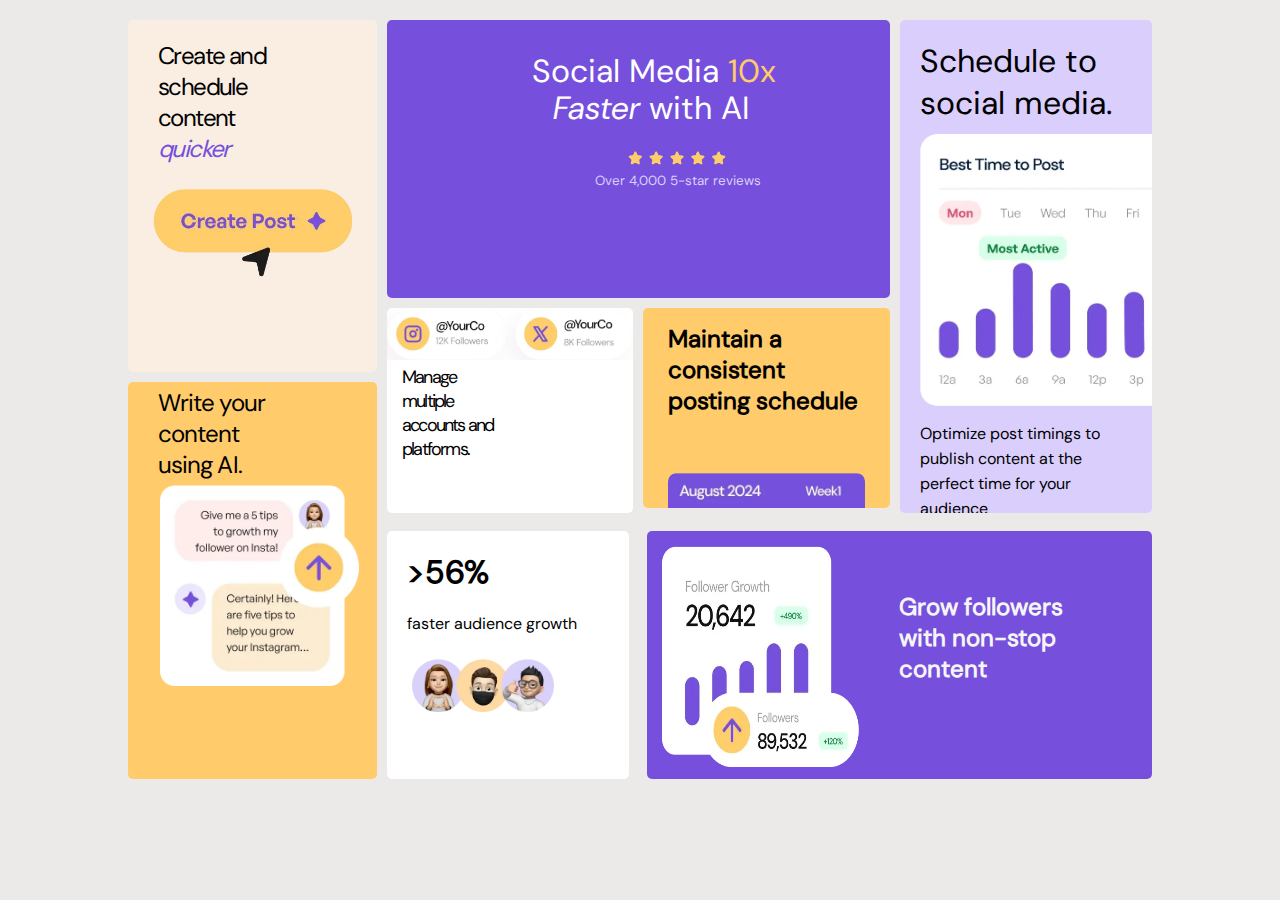
<file: bento-grid-main/index.html>
<!DOCTYPE html>
<html lang="en">
  <head>
    <meta charset="UTF-8" />
    <meta name="viewport" content="width=device-width, initial-scale=1.0" />
    <title>Document</title>
    <link rel="stylesheet" href="./style.css" />
  </head>
  <body>
    <div class="gridcontainer">
      <div class="griditem01">
        <div class="griditem01first">
          <p class="textgrid1">
            Create and <br />
            schedule <br />
            content
          </p>
          <span class="textgrid1a">quicker</span>
          <img
            src="./assets/images/illustration-create-post.webp"
            alt=""
            class="create"
          />
        </div>
        <div class="griditem01second">
          <p>
            Write your <br />
            content <br />
            using AI.
          </p>
          <img
            src="./assets/images/illustration-ai-content.webp"
            alt=""
            class="textbox2"
          />
        </div>
      </div>
      <div class="griditem02">
        <div class="gridtop">
          <div class="gridtopone">
            <div class="gridtopa">
              <p class="social" id="ones">
                Social Media <span class="ten">10x</span>
              </p>
              <!-- <p class="ten">10x</span> -->
              <p class="social" id="twos">
                <span id="fast">Faster</span> with AI
              </p>
              <br />
              <img
                src="./assets/images/illustration-five-stars.webp"
                alt=""
                class="star"
              />
              <p class="review">Over 4,000 5-star reviews</p>
            </div>
            <div class="gridtopb">
              <img
                src="./assets/images/illustration-multiple-platforms.webp"
                alt=""
                class="topb"
              />
              <p class="texttopb">
                Manage <br />
                multiple <br />
                accounts and <br />platforms.
              </p>
            </div>
            <div class="gridtopc">
              <h2 class="head">
                Maintain a consistent <br />
                posting schedule
              </h2>
              <img
                src=".//assets/images/illustration-consistent-schedule.webp"
                alt=""
                class="calendar"
              />
            </div>
          </div>
          <div class="side">
            <p class="schedule">Schedule to social media.</p>
            <img
              src="./assets/images/illustration-schedule-posts.webp"
              alt=""
              class="post"
            />
            <p class="optimize">
              Optimize post timings to publish content at the perfect time for
              your audience
            </p>
          </div>
          <!-- <div class="gridtopdown"></div>
          <div class="gridtopdownb"></div> -->
        </div>
        <div class="gridbottom">
          <div class="bottomone">
            <h2 class="fifty">>56%</h2>
            <span class="growth">faster audience growth</span>
            <img
              src="./assets/images/illustration-audience-growth.webp"
              alt=""
              class="audience"
            />
          </div>
          <div class="bottomtwo">
            <img
              src="./assets/images/illustration-grow-followers.webp"
              alt=""
              class="growthpic"
            />
            <h2 class="content">
              Grow followers <br />
              with non-stop <br />content
            </h2>
          </div>
        </div>
      </div>
    </div>
  </body>
</html>
</file>
<file: bento-grid-main/style.css>
* {
  padding: 0px;
  margin: 0px;
  box-sizing: border-box;
}
@font-face {
  font-family: lites;
  src: url(./assets/fonts/static/DMSans-Regular.ttf);
}
@font-face {
  font-family: boldlite;
  src: url(./assets/fonts/DMSans-Italic-VariableFont_opsz\,wght.ttf);
}
@font-face {
  font-family: lite;
  src: url(./assets/fonts/DMSans-VariableFont_opsz\,wght.ttf);
}
body {

  font-family: lites;
  background-color: hsl(0, 7%, 92%);
}
.gridcontainer {
  display: grid;
  grid-template-columns: repeat(4, 1fr);
  /* grid-template-rows: repeat(3, 1fr); */
  gap: 10px;
  width: 80%;
  height: 300px;
  margin: 20px auto;
}
.griditem01 {
  height: 100%;
  display: grid;
  gap: 10px;
}
.griditem02 {
  /* background-color: hsl(256, 67%, 59%); */
  grid-column: 2/5;
  height: 100%;
  display: flex;
  flex-direction: column;
  gap: 10px;
}
/* .griditem03 { */
/* background-color: hsl(254, 88%, 90%); */
/* } */
.griditem01 .griditem01first {
  height: 100%;
  background-color: hsl(31, 66%, 93%);
  width: 100%;
  border-radius: 5px;
}
.griditem01 .griditem01second {
  background-color: hsl(39, 100%, 71%);
  width: 100%;
  border-radius: 5px;
  /* height: 150%; */
}
/* .griditem02 .griditem02first {
  height: 50%;
  background-color: hsl(31, 66%, 93%);
  width: 100%;
  border-radius: 5px;
  width: 100%;
  height: 65%;
} */
/* .griditem02 .griditem02second {
  background-color: hsl(39, 100%, 71%);
  width: 100%;
  border-radius: 5px;
  height: 35%; */
/* } */
/* .gridleftchildfirst {
  display: grid;
  grid-template-columns: 1fr 1fr;
} */
/* .gridleftchild {
  display: grid;
  background-color: indianred;
  grid-column: 1/3;
} */
.gridtop {
  /* background-color: red; */
  height: 65%;
  display: grid;
  grid-template-columns: 2fr 1fr;
  gap: 10px;
}
.gridtopone {
  display: grid;
  grid-template-columns: 1fr 1fr;
  grid-template-rows: 1.35fr 1fr;
  /* background-color: green; */
  grid-column: 1/2;
  gap: 10px;
}
.gridtopa {
  background-color: hsl(256, 67%, 59%);
  width: 100%;
  grid-column: 1/3;
  gap: 10px;
  border-radius: 5px;
}
.gridtopb {
  background-color: white;
  width: 100%;
  border-radius: 5px;
}
.gridtopc {
  background-color: hsl(39, 100%, 71%);
  width: 100%;
  height: 200px;
  overflow: hidden;
  border-radius: 5px;
}
.gridbottom {
  /* background-color: cyan; */
  display: grid;
  height: 34%;
  margin-top: 1%;
  gap: 8px;
  border-radius: 5px;
  grid-template-columns: 1fr 2fr;
  width: 100%;
}
.bottomone {
  background-color: white;
  grid-column: 1/2;
  grid-template-columns: 1fr 1fr;
  gap: 10px;
  width: 96%;
  border-radius: 5px;
}
.bottomtwo {
  background-color: hsl(256, 67%, 59%);
  border-radius: 5px;
}
.side {
  background-color: hsl(254, 88%, 90%);
  overflow: hidden;
  border-radius: 5px;
  padding: 20px;
}
.create {
  width: 80%;
  margin-left: 10%;
  /* size: 20px; */
  /* margin: 10px; */
  margin-top: 10%;
}
.textgrid1 {
  padding: 20px;
  /* font-family: sans-serif; */
  /* font-weight: 100; */
  /* background-color: red; */
  letter-spacing: -1.6px;
  padding-bottom: 0px;
  /* justify-content: center; */
  /* font-stretch: expanded; */
  margin-left: 10px;
  font-size: x-large;
}
.textgrid1a {
  padding: 20px;
  /* margin-bottom: 20px; */
  /* font-family: sans-serif; */
  /* font-weight: 100; */
  color: hsl(256, 67%, 59%);
  font-style: italic;
  letter-spacing: -1.6px;
  font-size: x-large;
  margin-left: 10px;
}
.textbox2 {
  width: 80%;
  margin-left: 13%;
  margin-bottom: 5px;
  size: 20px;
  /* margin: 10px; */
  /* margin-top: 10%; */
}
.griditem01second p {
  /* font-family: sans-serif; */
  padding: 5px;
  letter-spacing: -0.9px;
  margin-left: 10%;
  font-size: x-large;
}
.ten {
  /* font-family: "Segoe UI"; */
  color: hsl(39, 100%, 71%);
  font-size: xx-large;
}
.social {
  color: white;
  /* font-family: sans-serif; */
  margin-left: 25%;
  width: 100%;
  margin-top: 10px;
  font-size: xx-large;
}
#ones {
  padding: 20px;
  padding-bottom: 0px;
  margin-bottom: 0px;
  width: 100%;
  transform: translate(100px 300px);
}
#twos {
  margin-top: -5px;
}
#fast {
  font-family: boldlite;
  /* font-style: italic; */
  margin-left: 8%;
}
.star {
  /* background-color: red; */
  width: 100px;
  transform: translate(15rem);
}
.review {
  transform: translate(13rem);
  /* font-family: sans-serif; */
  font-size: smaller;
  color: hsl(254, 88%, 90%);
}
.topb {
  width: 100%;
}
.texttopb {
  padding-bottom: 0%;
  padding-left: 15px;
  font-size: large;
  /* font-family: sans-serif; */
  /* font-weight: 540; */
  letter-spacing: -1.8px;
  contain: content;
  width: 100%;
}
.head {
  /* font-weight: 300; */
  /* font-family: sans-serif; */
  padding: 15px;
  padding-bottom: 5px;
  font-size: x-large;
  margin-left: 10px;
  margin-bottom: 0px;
  /* background-color: green; */
  /* justify-content: space-evenly; */
}
.calendar {
  width: 80%;
  /* height: -45%; */
  overflow: hidden;
  margin-left: 10%;
  border-radius: 8px;
  border-bottom-left-radius: 0px;
  border-bottom-right-radius: 0%;
  /* margin-top: 8%; */
  /* background-color: red; */
  transform: translate(0px, 35%);
}
.audience {
  width: 12rem;
  padding: 25px;
  /* margin-top: -10%; */
  padding-bottom: 0px;
  /* height: 100%; */
}

.fifty {
  /* font-family: sans-serif; */
  font-size: xx-large;
  /* font-weight: calc(10px); */
  margin: 20px;
}
.growth {
  padding: 20px;
  /* font-family: sans-serif; */
}
.bottomtwo {
  display: flex;
}
.growthpic {
  width: 45%;
  padding: 15px;
  height: 95%;
  padding-bottom: 0px;
}
.content {
  color: whitesmoke;
  /* font-family: sans-serif; */
  width: 50%;
  padding: 25px;
  margin-top: 7%;
  /* font-weight: normal; */
}
.post {
  overflow: hidden;
  width: 150%;
  margin-left: 0px;
  height: 60%;
  transform: translate(0px, 10px);
}
.schedule {
  /* paddiwng: 20px; */
  /* font-weight: bold; */
  /* font-family: sans-serif; */
  font-size: xx-large;
}
.optimize {
  /* font-family: sans-serif; */
  padding: 20px;
  padding-left: 0px;
  line-height: 25px;
}
@media screen and (min-width: 300px) and (max-width: 1000px) {
  .gridcontainer {
    display: flex;
    flex-direction: column-reverse;
    gap: 20px;
    height: auto;
  }
  .griditem01 {
    /* background-color: red; */
    display: flex;
    flex-direction: column;
  }
  .gridtop {
    /* background-color: rebeccapurple; */
    display: flex;
    flex-direction: column;
  }
  .gridtopone {
    display: flex;
    flex-direction: column;
    /* background-color: red; */
  }
  .gridbottom {
    /* background-color: blue; */
    display: flex;
    flex-direction: column-reverse;
    width: 100%;
  }
  .gridtopa {
    padding: 30px;
    text-align: center;
    margin-left: 0px;
    font-size: 30px;
  }
  .social {
    /* background-color: red; */
    /* margin-left: 0px; */
    display: inline;
    font-size: 45px;
    margin: 0px;
  }
  #twos {
    /* background-color: teal; */
    margin-left: 0px;
    padding-left: 0px;
  }
  #ones {
    margin-left: 0px;
    padding: 0px;
  }
  #fast {
    padding-left: 0px;
    margin-left: 0px;
  }
  .ten {
    font-size: 50px;
    /* background-color: purple; */
  }
  .gridtopa {
    /* background-color: red; */
    border-radius: 20px;
  }
  br {
    display: none;
  }
  .star {
    margin-left: 0px;
    width: 80%;
    transform: translate(0px);
    /* background-color: blue; */
  }
  .review {
    /* background-color: yellow; */
    margin-left: 0px;
    transform: translate(0px);
  }
  .gridtopb{
    /* background-color: red; */
    padding: 20px;
    border-radius: 20px;
  }
  .texttopb{
    /* font-weight: bold; */
    font-size: 25px;
    letter-spacing: normal;
  }
  .gridtopc{
    border-radius: 20px;
    font-size: 20px;
    height: auto;
    /* background-color: red; */
  }
  .head{
    font-size: 30px;
    font-weight: normal;
  }
  .calendar{
    overflow: hidden;
    transform: translate(0px);
  }
  .schedule{
    font-size: 30px;
    /* font-weight: bold; */
    /* background-color: red; */
  }
  .optimize{
    text-align: center;
    /* font-weight: bold; */
    font-size: 20px;
  }
  .bottomtwo{
    flex-direction: column;
    width: 100%;
    /* background-color: red; */
    padding: 20px;
    border-radius: 20px;
  }
  .growthpic{
    width: 100%;
  }
  
  .content{
    font-size: 25px;
    text-align: center;
    /* font-weight: bold; */
    width: 100%;
  }
  .bottomone{
    /* background-color: red; */
    padding: 20px;
    border-radius: 20px;
  }
  .griditem01first{
    padding: 20px;
    /* background-color: red; */
  }
  .griditem01second p{
    font-size: 30px;
    margin-left: 0px;
    margin-bottom: 20px;
    /* background-color: red; */
  }
  .griditem01second img{
    width: 80%;
    margin-left: 0px;
  }
  .griditem01second{
    /* padding: 10px; */
    padding: 20px;
  }
  .textgrid1,.textgrid1a{
    font-size: 25px;
    letter-spacing: normal;
    /* padding: 0px; */
    display: inline;
    margin: 0px;
    padding-left: 0px;
    padding-right: 0px;
    /* background-color: purple; */
  }
  .create{
    width: 50%;
    /* background-color: red; */
    margin-bottom: 20px;

  }
  .fifty{
    font-size: 40px;
    /* font-weight: 500; */
    padding-left: 0px;
    /* background-color: purple; */
    margin-left: 0px;
  }
  .growth{
    padding-left: 0px;
    /* background-color: blue; */
    font-size: 17px;
  }
  .audience{
    width: 80%;
    margin-left: 0px;
    /* background-color: green; */
    padding: 0px;
    margin-top: 20px;
  }
  .post{
    width: 100%;
  }
}
</file>
